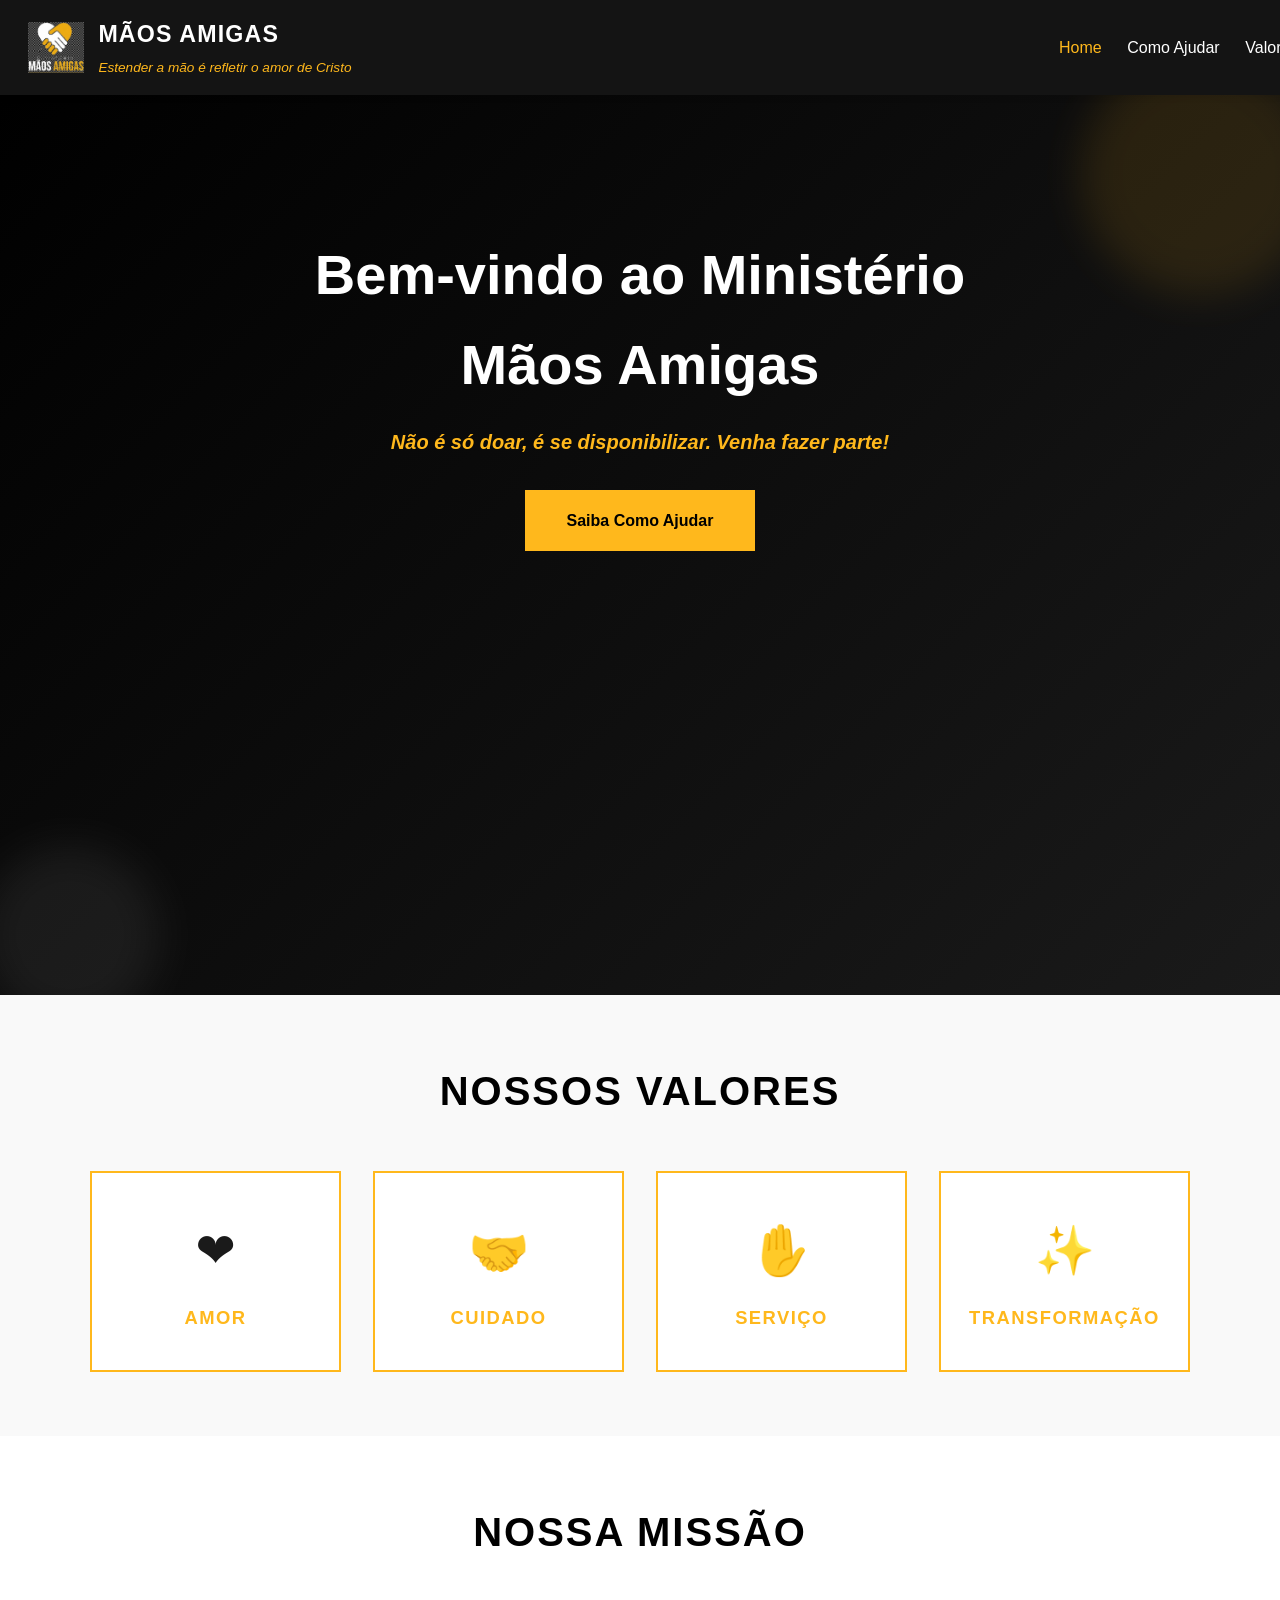
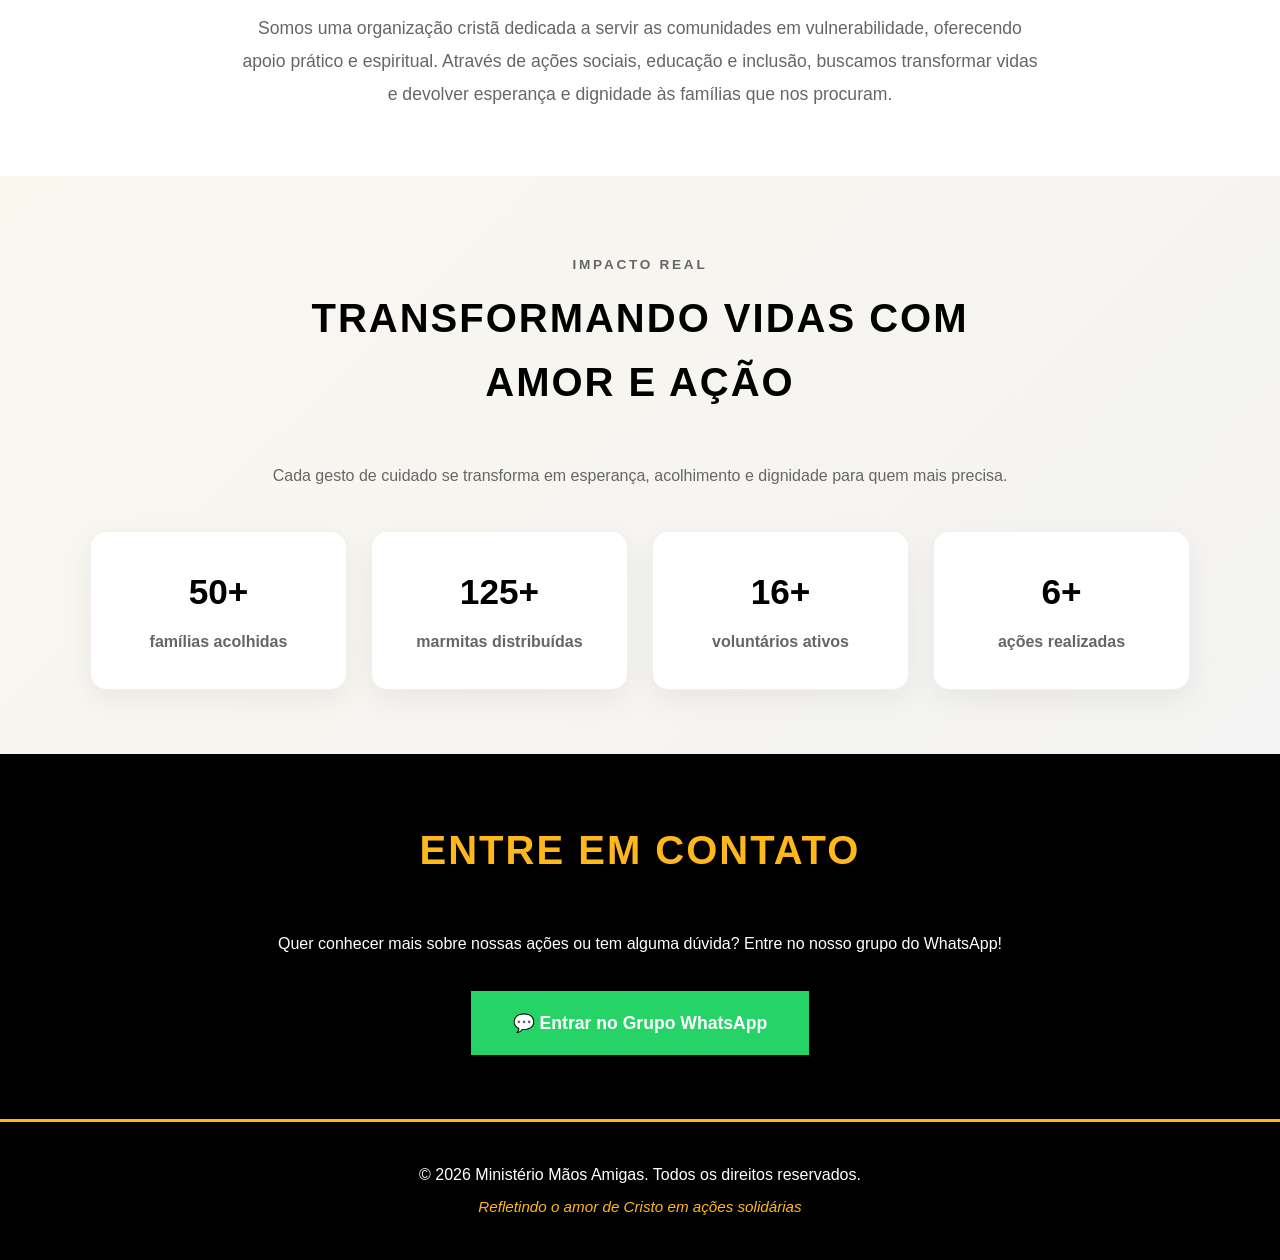
<file: index.html>
<!DOCTYPE html>
<html lang="pt-BR">
<head>
  <meta charset="UTF-8">
  <meta name="viewport" content="width=device-width, initial-scale=1.0">
  <title>Ministério Mãos Amigas</title>
  <link rel="stylesheet" href="styles.css">
</head>
<body>
  <header class="header">
    <div class="container header-content">
      <div class="logo">
        <img src="splash.png" alt="Logo Ministério Mãos Amigas" class="logo-img">
        <div>
          <h1>MÃOS AMIGAS</h1>
          <p class="tagline">Estender a mão é refletir o amor de Cristo</p>
        </div>
      </div>
      <nav class="nav">
        <a href="index.html" class="active">Home</a>
        <a href="como-ajudar.html">Como Ajudar</a>
        <a href="#valores">Valores</a>
        <a href="#contato">Contato</a>
      </nav>
    </div>
  </header>

  <main>
    <section class="hero">
      <div class="container hero-content">
        <div class="hero-text">
          <h2>Bem-vindo ao Ministério Mãos Amigas</h2>
          <p>Não é só doar, é se disponibilizar. Venha fazer parte!</p>
          <a href="como-ajudar.html" class="button button-primary">Saiba Como Ajudar</a>
        </div>
      </div>
    </section>

    <section id="valores" class="section valores-section">
      <div class="container">
        <h2>Nossos Valores</h2>
        <div class="valores-grid">
          <div class="valor">
            <div class="valor-icon">❤️</div>
            <h3>AMOR</h3>
          </div>
          <div class="valor">
            <div class="valor-icon">🤝</div>
            <h3>CUIDADO</h3>
          </div>
          <div class="valor">
            <div class="valor-icon">✋</div>
            <h3>SERVIÇO</h3>
          </div>
          <div class="valor">
            <div class="valor-icon">✨</div>
            <h3>TRANSFORMAÇÃO</h3>
          </div>
        </div>
      </div>
    </section>

    <section class="section missao-section">
      <div class="container">
        <h2>Nossa Missão</h2>
        <p>Somos uma organização cristã dedicada a servir as comunidades em vulnerabilidade, oferecendo apoio prático e espiritual. Através de ações sociais, educação e inclusão, buscamos transformar vidas e devolver esperança e dignidade às famílias que nos procuram.</p>
      </div>
    </section>

    <section class="section impacto-section">
      <div class="container">
        <div class="section-heading reveal">
          <p class="eyebrow">Impacto real</p>
          <h2>Transformando vidas com amor e ação</h2>
          <p>Cada gesto de cuidado se transforma em esperança, acolhimento e dignidade para quem mais precisa.</p>
        </div>
        <div class="impacto-grid">
          <div class="impacto-card reveal">
            <span class="counter" data-target="120" data-suffix="+">0</span>
            <p>famílias acolhidas</p>
          </div>
          <div class="impacto-card reveal">
            <span class="counter" data-target="300" data-suffix="+">0</span>
            <p>marmitas distribuídas</p>
          </div>
          <div class="impacto-card reveal">
            <span class="counter" data-target="40" data-suffix="+">0</span>
            <p>voluntários ativos</p>
          </div>
          <div class="impacto-card reveal">
            <span class="counter" data-target="15" data-suffix="+">0</span>
            <p>ações realizadas</p>
          </div>
        </div>
      </div>
    </section>

    <section id="contato" class="section contato-section">
      <div class="container">
        <h2>Entre em Contato</h2>
        <p>Quer conhecer mais sobre nossas ações ou tem alguma dúvida? Entre no nosso grupo do WhatsApp!</p>
        <a href="https://chat.whatsapp.com/C3V4NFegIQi0UpoTPpqUge" class="button button-whatsapp" target="_blank">
          💬 Entrar no Grupo WhatsApp
        </a>
      </div>
    </section>
  </main>

  <footer class="footer">
    <div class="container">
      <p>&copy; 2026 Ministério Mãos Amigas. Todos os direitos reservados.</p>
      <p class="footer-tagline">Refletindo o amor de Cristo em ações solidárias</p>
    </div>
  </footer>

  <script src="script.js"></script>
</body>
</html>
</file>
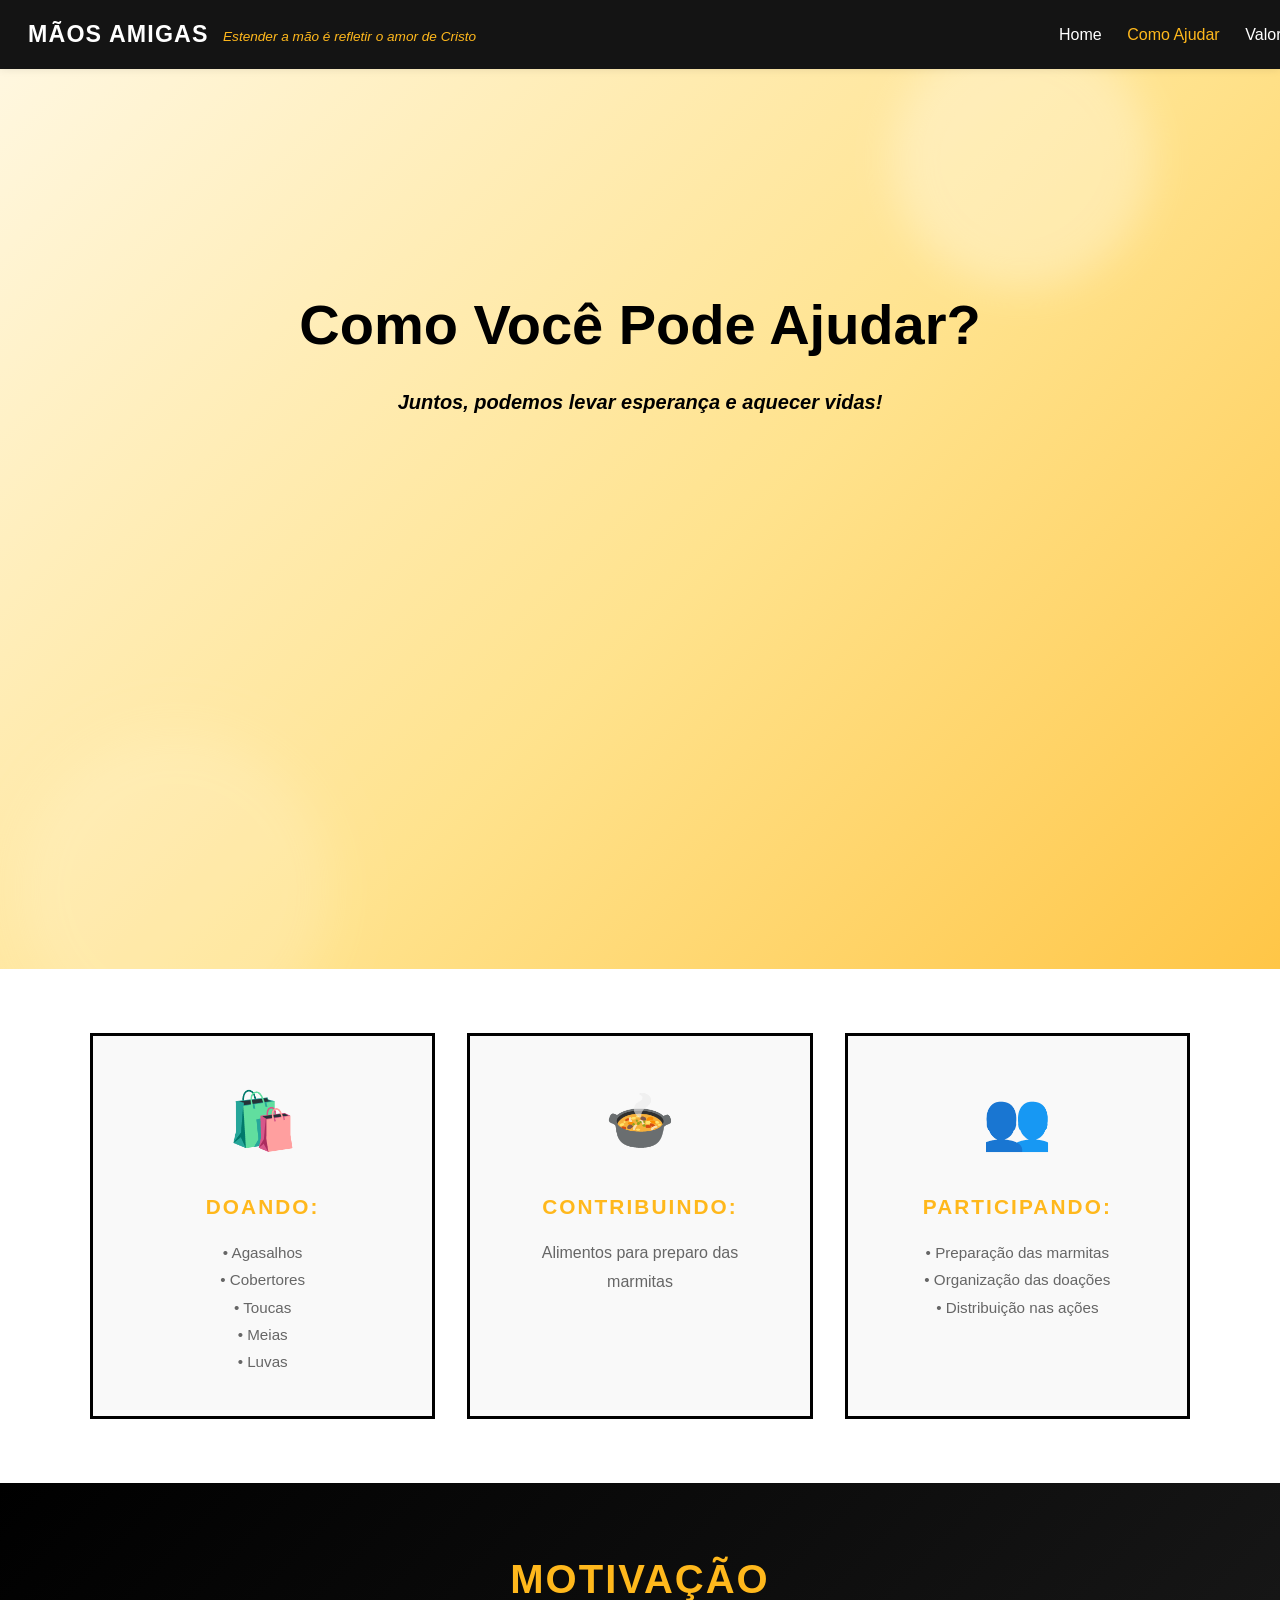
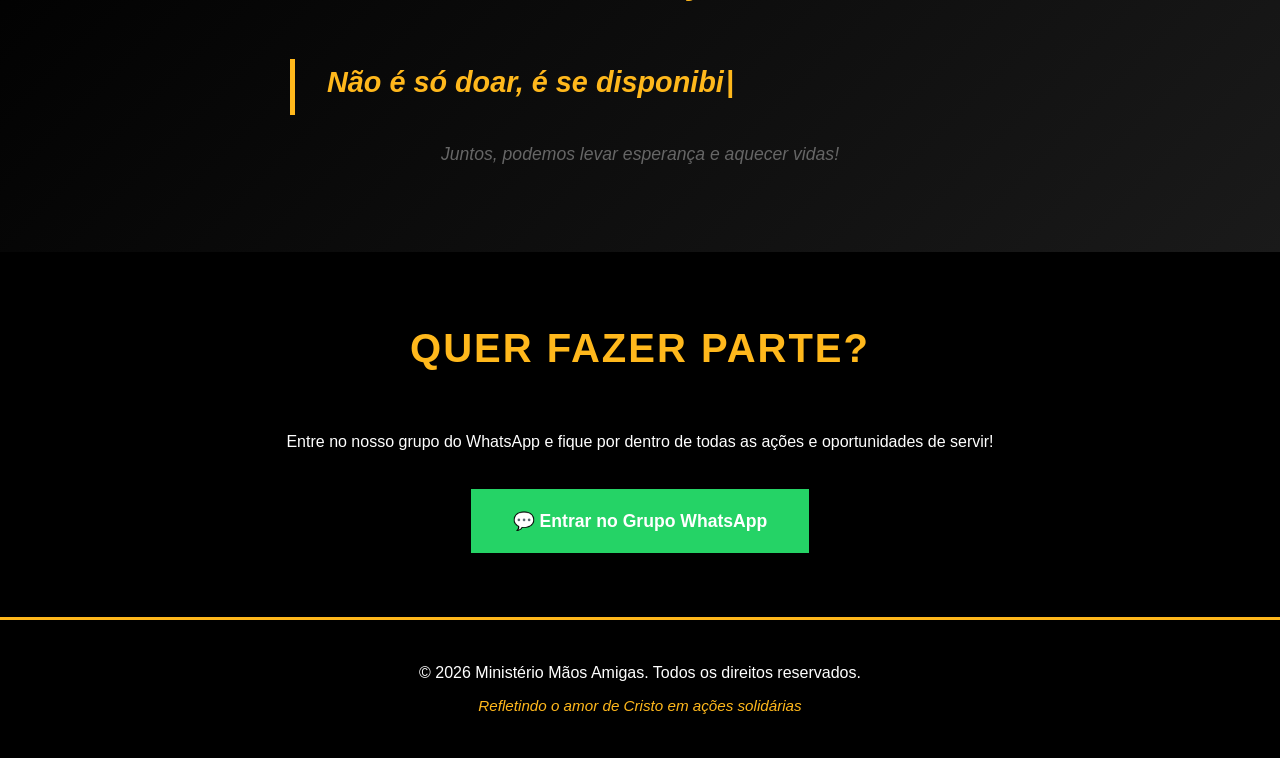
<file: como-ajudar.html>
<!DOCTYPE html>
<html lang="pt-BR">
<head>
  <meta charset="UTF-8">
  <meta name="viewport" content="width=device-width, initial-scale=1.0">
  <title>Como Você Pode Ajudar - Ministério Mãos Amigas</title>
  <link rel="stylesheet" href="styles.css">
</head>
<body>
  <header class="header">
    <div class="container header-content">
      <div class="logo">
        <h1>MÃOS AMIGAS</h1>
        <p class="tagline">Estender a mão é refletir o amor de Cristo</p>
      </div>
      <nav class="nav">
        <a href="index.html">Home</a>
        <a href="como-ajudar.html" class="active">Como Ajudar</a>
        <a href="index.html#valores">Valores</a>
        <a href="index.html#contato">Contato</a>
      </nav>
    </div>
  </header>

  <main>
    <section class="hero hero-secondary">
      <div class="container hero-content">
        <div class="hero-text">
          <h2>Como Você Pode Ajudar?</h2>
          <p>Juntos, podemos levar esperança e aquecer vidas!</p>
        </div>
      </div>
    </section>

    <section class="section formas-ajudar">
      <div class="container">
        <div class="formas-grid">
          <!-- Doando -->
          <div class="forma-card">
            <div class="forma-icon">🛍️</div>
            <h3>DOANDO:</h3>
            <p class="forma-list">
              • Agasalhos<br>
              • Cobertores<br>
              • Toucas<br>
              • Meias<br>
              • Luvas
            </p>
          </div>

          <!-- Contribuindo -->
          <div class="forma-card">
            <div class="forma-icon">🍲</div>
            <h3>CONTRIBUINDO:</h3>
            <p>Alimentos para preparo das marmitas</p>
          </div>

          <!-- Participando -->
          <div class="forma-card">
            <div class="forma-icon">👥</div>
            <h3>PARTICIPANDO:</h3>
            <p class="forma-list">
              • Preparação das marmitas<br>
              • Organização das doações<br>
              • Distribuição nas ações
            </p>
          </div>
        </div>
      </div>
    </section>

    <section class="section motivacao-section">
      <div class="container">
        <h2>Motivação</h2>
        <blockquote class="quote" data-type-phrase="Não é só doar, é se disponibilizar."></blockquote>
        <p class="quote-ref">Juntos, podemos levar esperança e aquecer vidas!</p>
      </div>
    </section>

    <section id="contato-ajuda" class="section contato-section">
      <div class="container">
        <h2>Quer Fazer Parte?</h2>
        <p>Entre no nosso grupo do WhatsApp e fique por dentro de todas as ações e oportunidades de servir!</p>
        <a href="https://chat.whatsapp.com/C3V4NFegIQi0UpoTPpqUge" class="button button-whatsapp" target="_blank">
          💬 Entrar no Grupo WhatsApp
        </a>
      </div>
    </section>
  </main>

  <footer class="footer">
    <div class="container">
      <p>&copy; 2026 Ministério Mãos Amigas. Todos os direitos reservados.</p>
      <p class="footer-tagline">Refletindo o amor de Cristo em ações solidárias</p>
    </div>
  </footer>

  <script src="script.js"></script>
</body>
</html>
</file>
<file: styles.css>
:root {
  --primary-black: #000000;
  --primary-gold: #FFB81C;
  --secondary-white: #FFFFFF;
  --text-dark: #1a1a1a;
  --text-light: #666666;
  --bg-light: #f9f9f9;
  --border-color: #e0e0e0;
}

* {
  box-sizing: border-box;
}

body {
  margin: 0;
  font-family: 'Arial', 'Segoe UI', system-ui, sans-serif;
  background: var(--secondary-white);
  color: var(--text-dark);
  line-height: 1.6;
  scroll-behavior: smooth;
  overflow-x: hidden;
}

a {
  color: inherit;
  text-decoration: none;
}

.container {
  width: min(1100px, calc(100% - 2rem));
  margin: 0 auto;
}

/* Header e Navegação */
.header {
  background: rgba(0, 0, 0, 0.92);
  color: var(--secondary-white);
  padding: 1rem 0;
  position: sticky;
  top: 0;
  z-index: 100;
  box-shadow: 0 1px 8px rgba(0, 0, 0, 0.08);
  backdrop-filter: blur(10px);
  transition: padding 0.3s ease, box-shadow 0.3s ease, background 0.3s ease;
}

.header.scrolled {
  padding: 0.8rem 0;
  box-shadow: 0 4px 18px rgba(0, 0, 0, 0.15);
}

.header-content {
  display: flex;
  justify-content: space-between;
  align-items: center;
  gap: 3.5rem;
  margin-left: 0;
}

.header .container {
  padding-left: 1.75rem;
  padding-right: 0;
}

.logo {
  display: flex;
  align-items: center;
  gap: 0.9rem;
}

.logo-img {
  width: 56px;
  height: auto;
  object-fit: contain;
}

.logo h1 {
  margin: 0;
  font-size: 1.45rem;
  font-weight: 700;
  letter-spacing: 0.05em;
}

.tagline {
  margin: 0.25rem 0 0;
  font-size: 0.85rem;
  color: var(--primary-gold);
  font-style: italic;
}

.nav {
  display: flex;
  gap: 1.6rem;
  align-items: center;
  margin-left: auto;
  margin-right: -280px;
}

.nav a {
  font-weight: 500;
  transition: color 0.3s ease;
  color: var(--secondary-white);
}

.nav a:hover,
.nav a.active {
  color: var(--primary-gold);
}

/* Hero Section */
.hero {
  background: linear-gradient(135deg, var(--primary-black) 0%, #1a1a1a 100%);
  color: var(--secondary-white);
  padding: 6rem 0;
  text-align: center;
  position: relative;
  overflow: hidden;
  min-height: 100vh;
}

.hero::before,
.hero::after {
  content: '';
  position: absolute;
  border-radius: 50%;
  filter: blur(20px);
  opacity: 0.45;
  animation: float 8s ease-in-out infinite;
}

.hero::before {
  width: 240px;
  height: 240px;
  background: rgba(255, 184, 28, 0.25);
  top: -40px;
  right: -40px;
}

.hero::after {
  width: 180px;
  height: 180px;
  background: rgba(255, 255, 255, 0.15);
  bottom: -30px;
  left: -20px;
  animation-delay: 2s;
}

.hero-content {
  display: flex;
  align-items: center;
  justify-content: center;
  min-height: 400px;
  position: relative;
  z-index: 1;
}

.hero-text {
  max-width: 760px;
  animation: fadeUp 0.8s ease both;
}

.hero-text h2 {
  font-size: clamp(2rem, 5vw, 3.5rem);
  margin: 0 0 1rem;
  font-weight: 900;
}

.hero-text p {
  font-size: 1.25rem;
  margin: 0 0 2rem;
  color: var(--primary-gold);
  font-style: italic;
  font-weight: 600;
}

/* Buttons */
.button {
  display: inline-block;
  padding: 1rem 2.5rem;
  border-radius: 0;
  font-weight: 700;
  transition: all 0.3s ease;
  cursor: pointer;
  border: 2px solid transparent;
  text-align: center;
  text-decoration: none;
}

.button-primary {
  background: var(--primary-gold);
  color: var(--primary-black);
  border-color: var(--primary-gold);
}

.button-primary:hover {
  background: transparent;
  color: var(--primary-gold);
  transform: translateY(-3px);
  box-shadow: 0 10px 20px rgba(255, 184, 28, 0.2);
}

.button-whatsapp {
  background: #25D366;
  color: white;
  border-color: #25D366;
  font-size: 1.1rem;
}

.button-whatsapp:hover {
  background: #1fa952;
  border-color: #1fa952;
}

/* Sections */
.section {
  padding: 4rem 0;
}

.section h2 {
  text-align: center;
  font-size: 2.5rem;
  margin: 0 0 3rem;
  color: var(--primary-black);
  text-transform: uppercase;
  letter-spacing: 0.05em;
  font-weight: 900;
}

.section p {
  color: var(--text-light);
  line-height: 1.8;
}

/* Valores Section */
.valores-section {
  background: var(--bg-light);
}

.valores-grid {
  display: grid;
  grid-template-columns: repeat(auto-fit, minmax(220px, 1fr));
  gap: 2rem;
}

.valor {
  background: var(--secondary-white);
  padding: 2.5rem 1.5rem;
  text-align: center;
  border: 2px solid var(--primary-gold);
  border-radius: 0;
  transition: all 0.3s ease;
  display: flex;
  flex-direction: column;
  align-items: center;
  justify-content: center;
  min-height: 200px;
}

.valor:hover {
  background: var(--primary-black);
  color: var(--secondary-white);
  transform: translateY(-5px);
}

.valor-icon {
  font-size: 3rem;
  margin-bottom: 1rem;
  flex-shrink: 0;
}

.valor h3 {
  margin: 0;
  font-size: 1.15rem;
  letter-spacing: 0.08em;
  font-weight: 900;
  color: var(--primary-gold);
  word-wrap: break-word;
  overflow-wrap: break-word;
  line-height: 1.3;
}

.valor:hover h3 {
  color: var(--primary-gold);
}

/* Missão Section */
.missao-section {
  background: var(--secondary-white);
  text-align: center;
}

.missao-section p {
  max-width: 800px;
  margin: 0 auto;
  font-size: 1.1rem;
  color: var(--text-light);
  line-height: 1.9;
}

/* Impacto Section */
.impacto-section {
  background: linear-gradient(135deg, #faf7ef 0%, #f3f3f3 100%);
}

.section-heading {
  text-align: center;
  max-width: 760px;
  margin: 0 auto 2.5rem;
}

.eyebrow {
  display: inline-block;
  font-size: 0.85rem;
  font-weight: 800;
  letter-spacing: 0.2em;
  text-transform: uppercase;
  color: var(--primary-gold);
  margin-bottom: 0.5rem;
}

.impacto-grid {
  display: grid;
  grid-template-columns: repeat(auto-fit, minmax(200px, 1fr));
  gap: 1.5rem;
}

.impacto-card {
  background: var(--secondary-white);
  border: 1px solid rgba(0, 0, 0, 0.06);
  border-radius: 1rem;
  padding: 2rem 1.2rem;
  text-align: center;
  box-shadow: 0 10px 30px rgba(0, 0, 0, 0.06);
  transition: transform 0.35s ease, box-shadow 0.35s ease;
}

.impacto-card:hover {
  transform: translateY(-6px);
  box-shadow: 0 16px 35px rgba(0, 0, 0, 0.12);
}

.counter {
  display: block;
  font-size: 2.2rem;
  font-weight: 900;
  color: var(--primary-black);
  margin-bottom: 0.5rem;
}

.impacto-card p {
  margin: 0;
  color: var(--text-light);
  font-weight: 600;
}

.reveal {
  opacity: 0;
  transform: translateY(24px);
  transition: opacity 0.7s ease, transform 0.7s ease;
}

.reveal.is-visible {
  opacity: 1;
  transform: translateY(0);
}

/* Contato Section */
.contato-section {
  background: var(--primary-black);
  color: var(--secondary-white);
  text-align: center;
}

.contato-section h2 {
  color: var(--primary-gold);
}

.contato-section p {
  color: var(--secondary-white);
  margin-bottom: 2rem;
}

/* Footer */
.footer {
  background: var(--primary-black);
  color: var(--secondary-white);
  padding: 2rem 0;
  text-align: center;
  border-top: 3px solid var(--primary-gold);
}

.footer p {
  margin: 0.5rem 0;
}

.footer-tagline {
  color: var(--primary-gold);
  font-size: 0.95rem;
  font-style: italic;
}

/* Hero secundária */
.hero-secondary {
  background: linear-gradient(135deg, rgba(255, 247, 223, 0.98) 0%, rgba(255, 225, 135, 0.95) 55%, rgba(255, 193, 55, 0.92) 100%);
  position: relative;
  overflow: hidden;
}

.hero-secondary::before,
.hero-secondary::after,
.hero-secondary::nth-child(1)::after {
  content: '';
  position: absolute;
  border-radius: 50%;
  filter: blur(20px);
  opacity: 0.45;
  animation: float 10s ease-in-out infinite;
}

.hero-secondary::before {
  width: 260px;
  height: 260px;
  background: rgba(255, 255, 255, 0.65);
  top: -40px;
  right: 10%;
}

.hero-secondary::after {
  width: 300px;
  height: 300px;
  background: rgba(255, 255, 255, 0.32);
  bottom: -70px;
  left: 2%;
  animation-delay: 2s;
}

.hero-secondary::after {
  box-shadow: 0 0 80px rgba(255, 255, 255, 0.25);
}

.hero-secondary .hero-text h2,
.hero-secondary .hero-text p {
  color: var(--primary-black);
}

.hero-secondary .hero-text p {
  color: var(--primary-black);
  font-weight: 700;
}

/* Formas de Ajudar */
.formas-ajudar {
  background: var(--secondary-white);
}

.formas-grid {
  display: grid;
  grid-template-columns: repeat(auto-fit, minmax(250px, 1fr));
  gap: 2rem;
}

.forma-card {
  background: var(--bg-light);
  padding: 2.5rem;
  border: 3px solid var(--primary-black);
  border-radius: 0;
  text-align: center;
  transition: all 0.3s ease;
}

.forma-card:hover {
  background: var(--primary-black);
  color: var(--secondary-white);
  transform: translateY(-8px);
  box-shadow: 0 15px 35px rgba(0, 0, 0, 0.2);
}

.forma-icon {
  font-size: 3.5rem;
  margin-bottom: 1.5rem;
}

.forma-card h3 {
  font-size: 1.3rem;
  font-weight: 900;
  letter-spacing: 0.1em;
  color: var(--primary-gold);
  margin: 1rem 0;
}

.forma-card p,
.forma-card .forma-list {
  text-align: center;
  margin: 0 auto;
}

.forma-card:hover h3 {
  color: var(--primary-gold);
}

.forma-list {
  text-align: left;
  font-size: 0.95rem;
  line-height: 2;
  color: var(--text-light);
}

.forma-card:hover .forma-list {
  color: var(--secondary-white);
}

/* Seção de Motivação */
.motivacao-section {
  background: linear-gradient(135deg, var(--primary-black) 0%, #1a1a1a 100%);
  color: var(--secondary-white);
  text-align: center;
}

.motivacao-section h2 {
  color: var(--primary-gold);
}

.quote {
  font-size: 1.8rem;
  font-weight: 900;
  font-style: italic;
  color: var(--primary-gold);
  margin: 2rem auto 1rem;
  border-left: 5px solid var(--primary-gold);
  padding-left: 2rem;
  text-align: left;
  max-width: 700px;
  min-height: 3.5rem;
  display: block;
}

.quote::after {
  content: '|';
  animation: blink 0.8s steps(1) infinite;
  margin-left: 2px;
}

.quote-ref {
  font-size: 1.1rem;
  color: var(--secondary-white);
  margin-top: 1.5rem;
  font-style: italic;
}

@keyframes float {
  0%, 100% { transform: translateY(0px); }
  50% { transform: translateY(-12px); }
}

@keyframes fadeUp {
  from {
    opacity: 0;
    transform: translateY(18px);
  }
  to {
    opacity: 1;
    transform: translateY(0);
  }
}

@keyframes blink {
  0%, 50% { opacity: 1; }
  51%, 100% { opacity: 0; }
}

/* Responsivo Tablet */
@media (max-width: 1024px) {
  .valores-grid {
    grid-template-columns: repeat(2, 1fr);
  }
}

/* Responsivo Mobile */
@media (max-width: 768px) {
  .header-content {
    flex-direction: column;
    gap: 1rem;
  }

  .nav {
    flex-wrap: wrap;
    justify-content: center;
    gap: 1rem;
  }

  .hero {
    padding: 3rem 0;
  }

  .hero-content {
    min-height: 300px;
  }

  .valores-grid {
    grid-template-columns: repeat(2, 1fr);
    gap: 1.5rem;
  }

  .valor {
    padding: 1.5rem 1rem;
    min-height: 180px;
  }

  .valor h3 {
    font-size: 1rem;
    letter-spacing: 0.06em;
  }

  .formas-grid {
    grid-template-columns: 1fr;
  }

  .impacto-grid {
    grid-template-columns: repeat(2, 1fr);
  }

  .quote {
    font-size: 1.4rem;
    text-align: center;
    border-left: none;
    border-top: 3px solid var(--primary-gold);
    padding-left: 0;
    padding-top: 1.5rem;
  }
}

/* Responsivo Mobile Pequeno */
@media (max-width: 480px) {
  .valores-grid {
    grid-template-columns: 1fr;
  }

  .valor {
    padding: 1.5rem 1rem;
    min-height: 160px;
  }

  .valor h3 {
    font-size: 0.95rem;
    letter-spacing: 0.05em;
  }

  .valor-icon {
    font-size: 2.5rem;
  }

  .impacto-grid {
    grid-template-columns: 1fr;
  }
}
</file>
